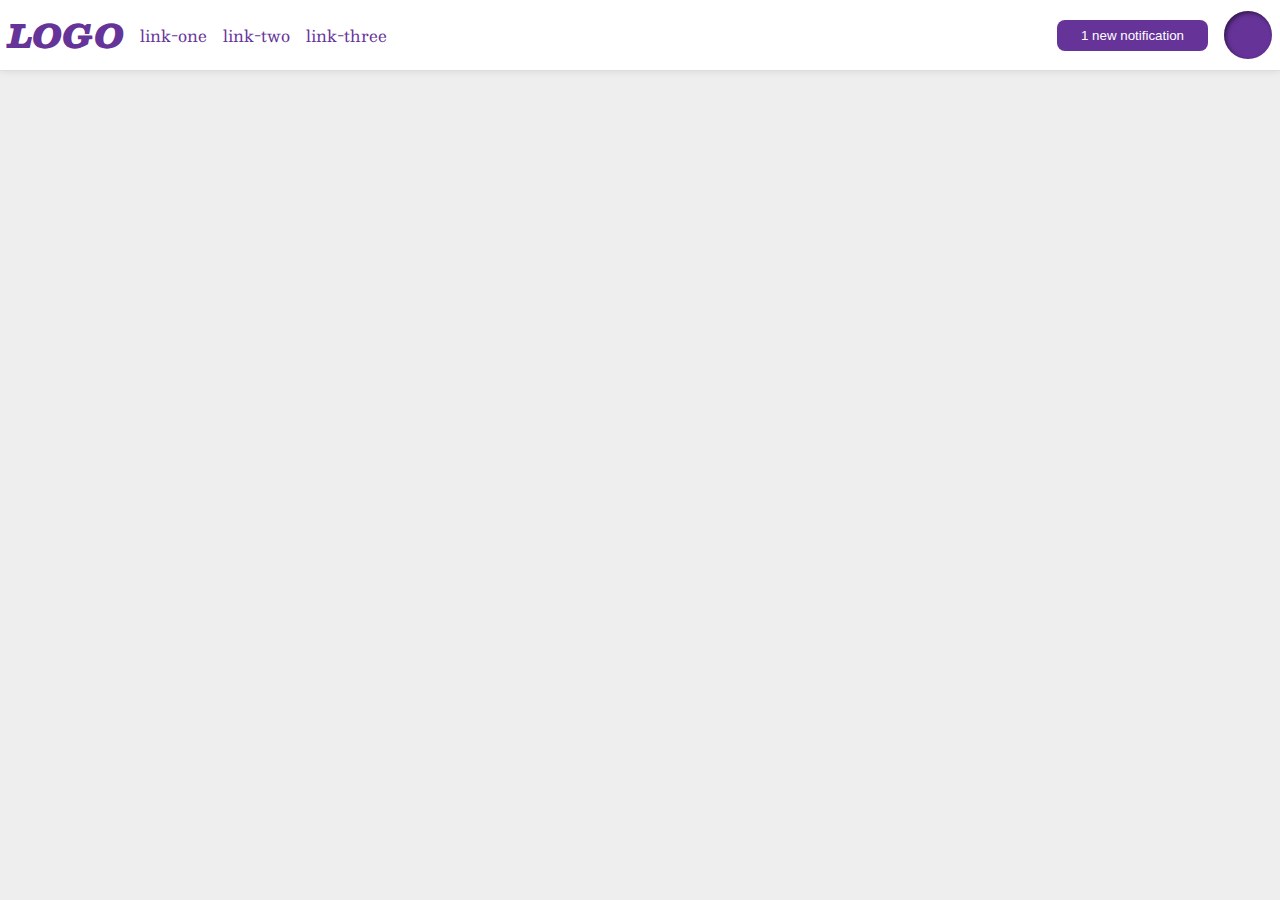
<file: flex/03-flex-header-2/index.html>
<!DOCTYPE html>
<html lang="en">
  <head>
    <meta charset="UTF-8">
    <meta http-equiv="X-UA-Compatible" content="IE=edge">
    <meta name="viewport" content="width=device-width, initial-scale=1.0">
    <title>Flex Header 2</title>
    <link rel="stylesheet" href="style.css">
  </head>
  <body>
    <div class="header">
      <div class="flexbox">
        <div class="logo">
          LOGO
        </div>
        <ul class="links">
          <li><a href="google.com">link-one</a></li>
          <li><a href="google.com">link-two</a></li>
          <li><a href="google.com">link-three</a></li>
        </ul>
      </div>

      <div class="flexbox">
        <button class="notifications">
          1 new notification
        </button>
        <div class="profile-image"></div>
      </div>

    </div>
  </body>
</html>
</file>
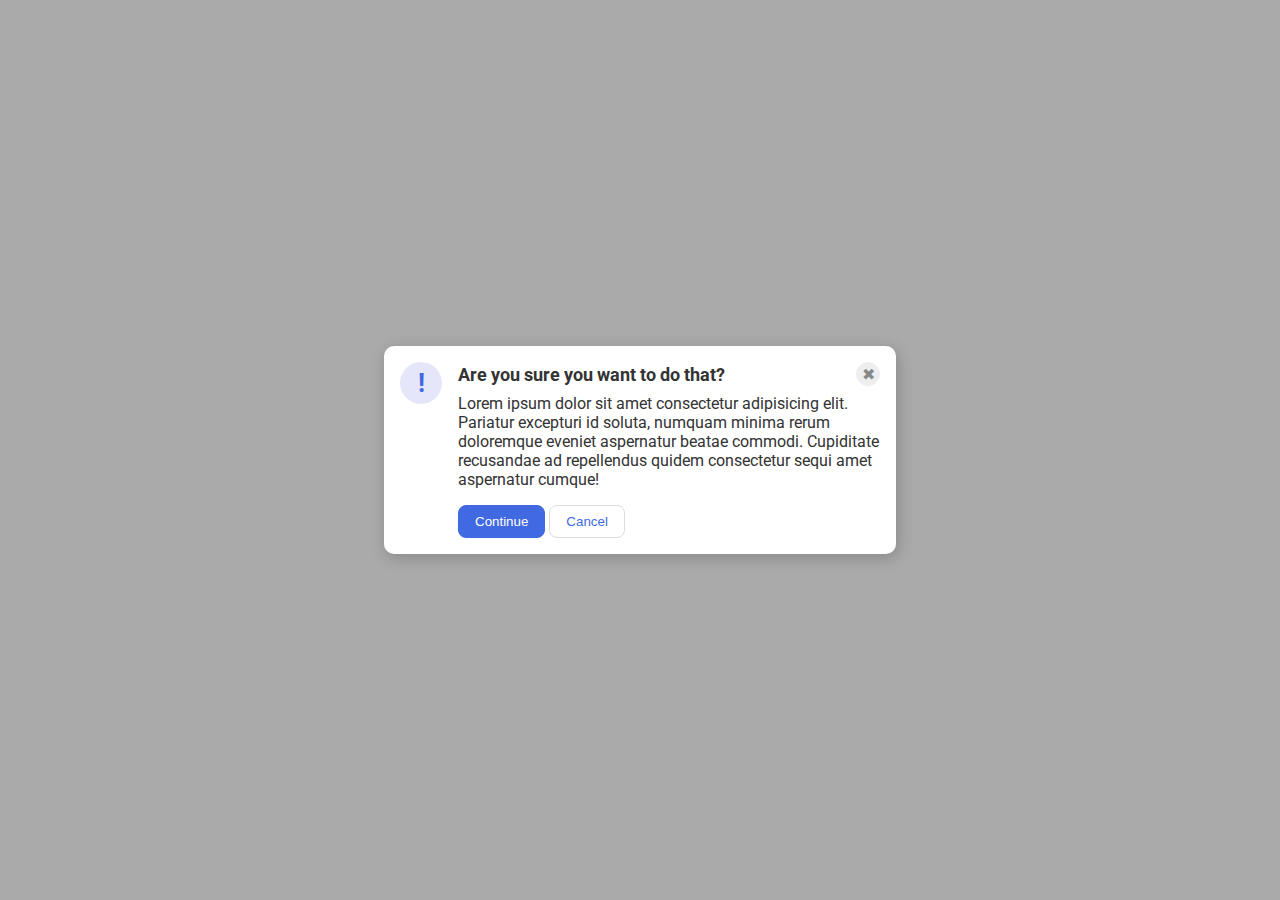
<file: flex/05-flex-modal/index.html>
<!DOCTYPE html>
<html lang="en">
  <head>
    <meta charset="UTF-8">
    <meta http-equiv="X-UA-Compatible" content="IE=edge">
    <meta name="viewport" content="width=device-width, initial-scale=1.0">
    <link rel="stylesheet" href="style.css">
    <title>Modal</title>
  </head>
  <body>
    <div class="modal">
      <div class="icon">!</div>

      <div class="container">
          <div class="header">
            Are you sure you want to do that?
            <button class="close-button">✖</button>
          </div>
  
        <div class="text">Lorem ipsum dolor sit amet consectetur adipisicing elit. Pariatur excepturi id soluta, numquam minima rerum doloremque eveniet aspernatur beatae commodi. Cupiditate recusandae ad repellendus quidem consectetur sequi amet aspernatur cumque!</div>
  
          <button class="continue">Continue</button>
          <button class="cancel">Cancel</button>
      </div>
    </div>
  </body>
</html>
</file>
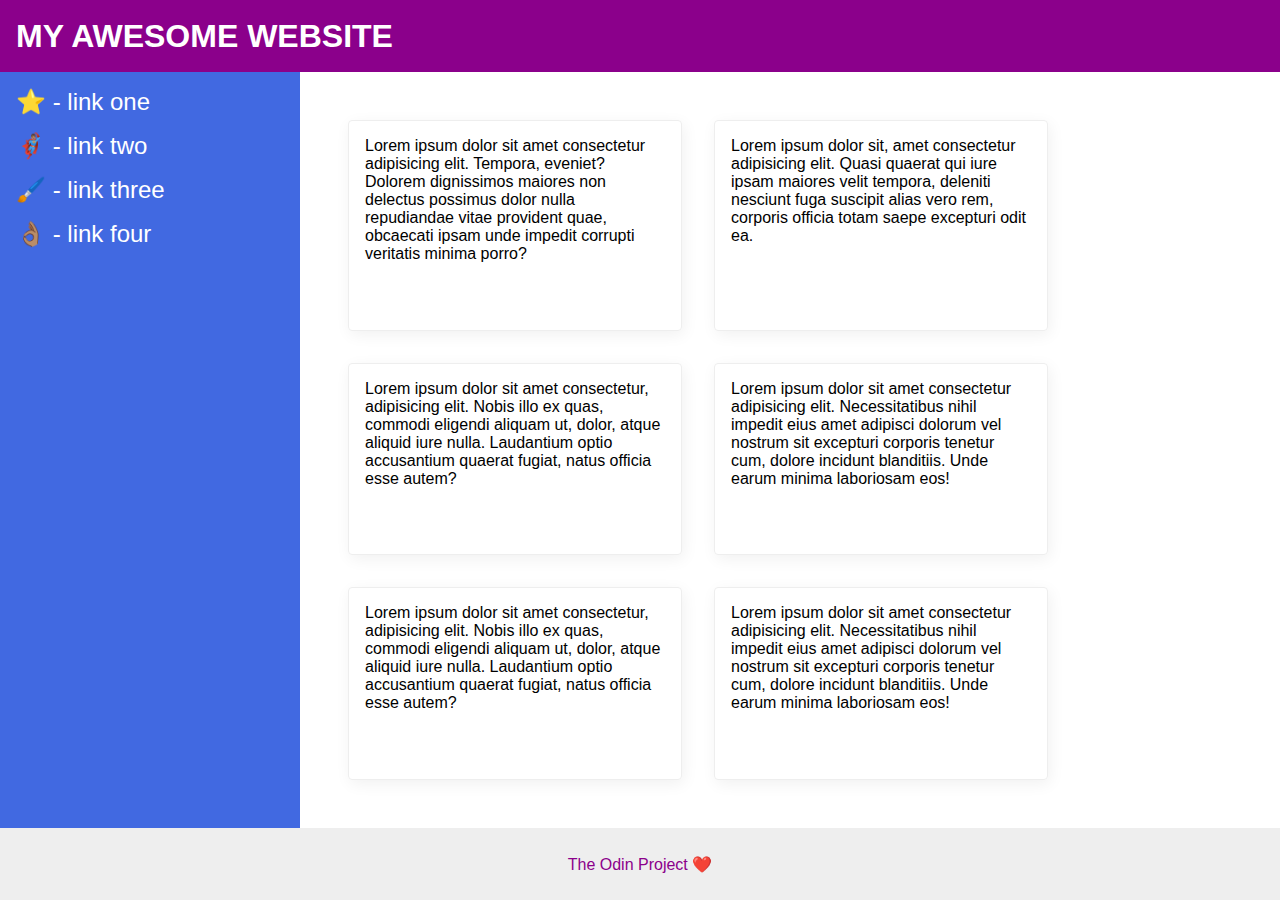
<file: flex/07-flex-layout-2/index.html>
<!DOCTYPE html>
<html lang="en">
  <head>
    <meta charset="UTF-8">
    <meta http-equiv="X-UA-Compatible" content="IE=edge">
    <meta name="viewport" content="width=device-width, initial-scale=1.0">
    <title>The Holy Grail</title>
    <link rel="stylesheet" href="style.css">
  </head>
  <body>
    <div class="header">
      MY AWESOME WEBSITE
    </div>
    
    <div class="container">
      <div class="sidebar">
        <ul>
          <li><a href="#">⭐ - link one</a></li>
          <li><a href="#">🦸🏽‍♂️ - link two</a></li>
          <li><a href="#">🖌️ - link three</a></li>
          <li><a href="#">👌🏽 - link four</a></li>
        </ul>
      </div>
  
      <div class="cards">
        <div class="card">Lorem ipsum dolor sit amet consectetur adipisicing elit. Tempora, eveniet? Dolorem dignissimos maiores non delectus possimus dolor nulla repudiandae vitae provident quae, obcaecati ipsam unde impedit corrupti veritatis minima porro?</div>
        <div class="card">Lorem ipsum dolor sit, amet consectetur adipisicing elit. Quasi quaerat qui iure ipsam maiores velit tempora, deleniti nesciunt fuga suscipit alias vero rem, corporis officia totam saepe excepturi odit ea.</div>
        <div class="card">Lorem ipsum dolor sit amet consectetur, adipisicing elit. Nobis illo ex quas, commodi eligendi aliquam ut, dolor, atque aliquid iure nulla. Laudantium optio accusantium quaerat fugiat, natus officia esse autem?</div>
        <div class="card">Lorem ipsum dolor sit amet consectetur adipisicing elit. Necessitatibus nihil impedit eius amet adipisci dolorum vel nostrum sit excepturi corporis tenetur cum, dolore incidunt blanditiis. Unde earum minima laboriosam eos!</div>
        <div class="card">Lorem ipsum dolor sit amet consectetur, adipisicing elit. Nobis illo ex quas, commodi eligendi aliquam ut, dolor, atque aliquid iure nulla. Laudantium optio accusantium quaerat fugiat, natus officia esse autem?</div>
        <div class="card">Lorem ipsum dolor sit amet consectetur adipisicing elit. Necessitatibus nihil impedit eius amet adipisci dolorum vel nostrum sit excepturi corporis tenetur cum, dolore incidunt blanditiis. Unde earum minima laboriosam eos!</div>
      </div>
    </div>

    
    <div class="footer">
      The Odin Project ❤️
    </div>

  </body>
</html>
</file>
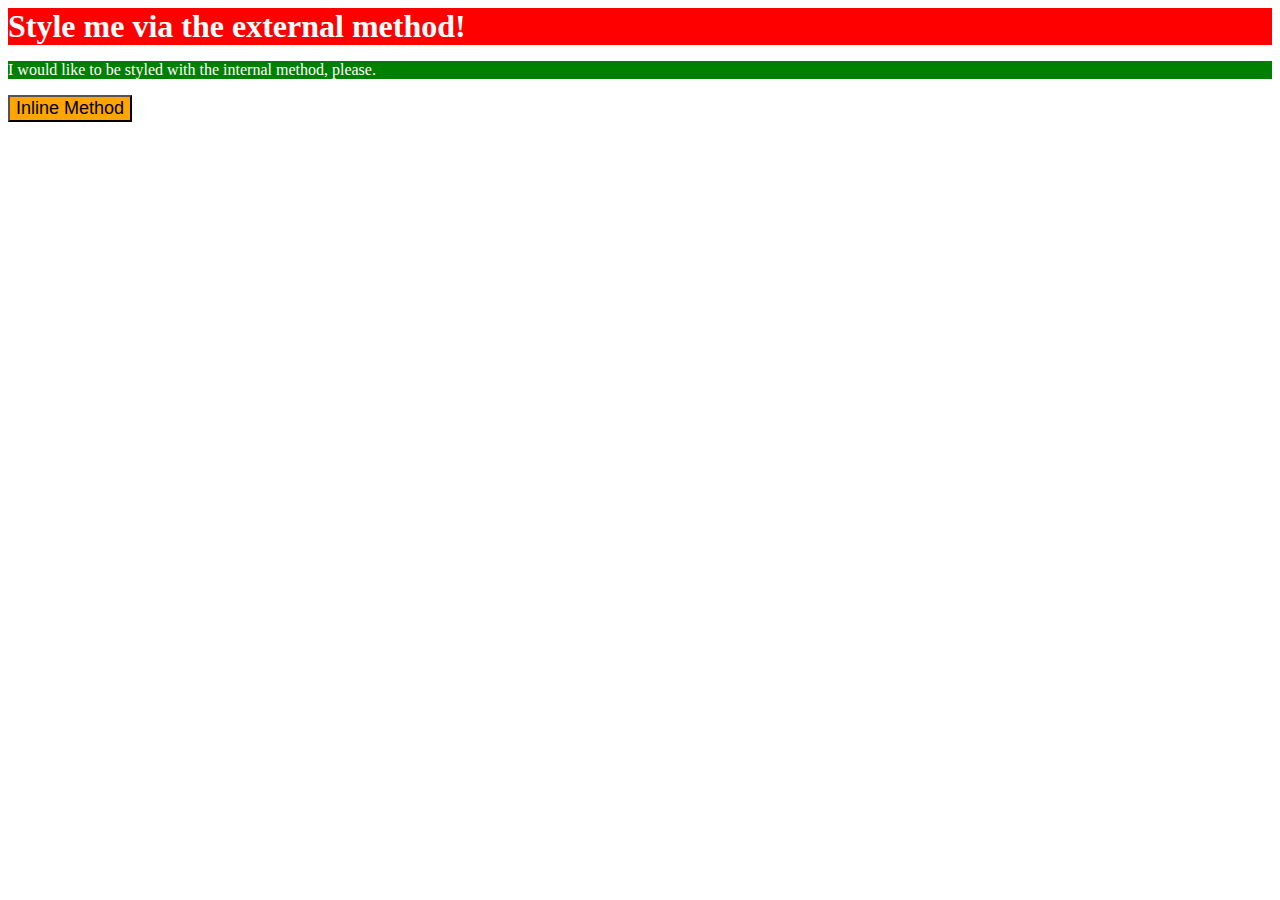
<file: foundations/01-css-methods/index.html>
<!DOCTYPE html>
<html lang="en">
  <head>
    <meta charset="UTF-8">
    <meta http-equiv="X-UA-Compatible" content="IE=edge">
    <meta name="viewport" content="width=device-width, initial-scale=1.0">
    <title>Methods for Adding CSS</title>
    <link rel="stylesheet" href="style.css">

    <style>
      p {
        color: white;
        background-color: green;
      }
    </style>
  </head>
  <body>
    <div>Style me via the external method!</div>
    <p>I would like to be styled with the internal method, please.</p>
    <button style="background-color: orange; font-size: 18px;">Inline Method</button>
  </body>
</html>
</file>
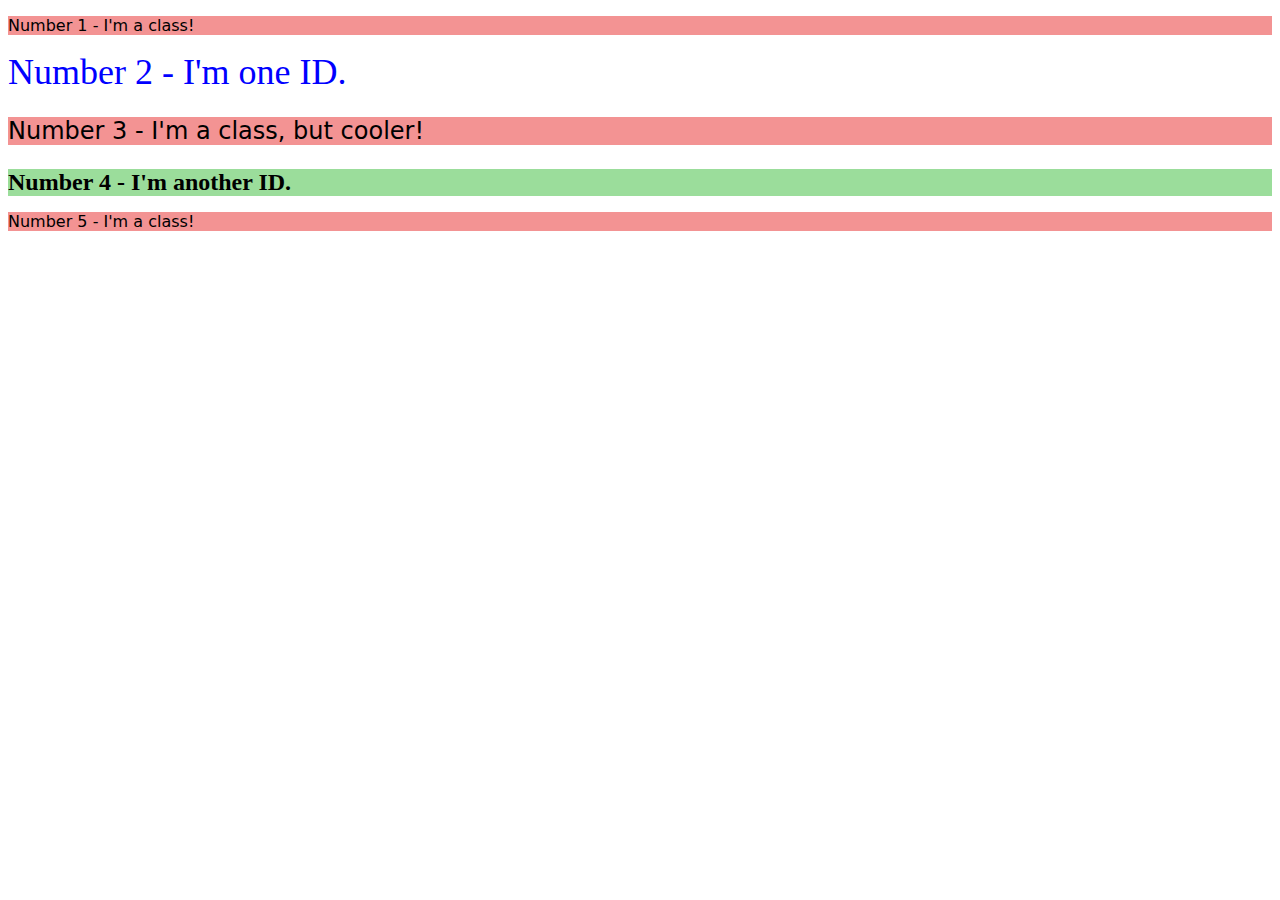
<file: foundations/02-class-id-selectors/index.html>
<!DOCTYPE html>
<html lang="en">
  <head>
    <meta charset="UTF-8">
    <meta http-equiv="X-UA-Compatible" content="IE=edge">
    <meta name="viewport" content="width=device-width, initial-scale=1.0">
    <title>Class and ID Selectors</title>
    <link rel="stylesheet" href="style.css">
  </head>
  <body>
    <p class="odd">Number 1 - I'm a class!</p>
    <div id="blue">Number 2 - I'm one ID.</div>
    <p class="odd big">Number 3 - I'm a class, but cooler!</p>
    <div id="green" class="big">Number 4 - I'm another ID.</div>
    <p class="odd">Number 5 - I'm a class!</p>
  </body>
</html>
</file>
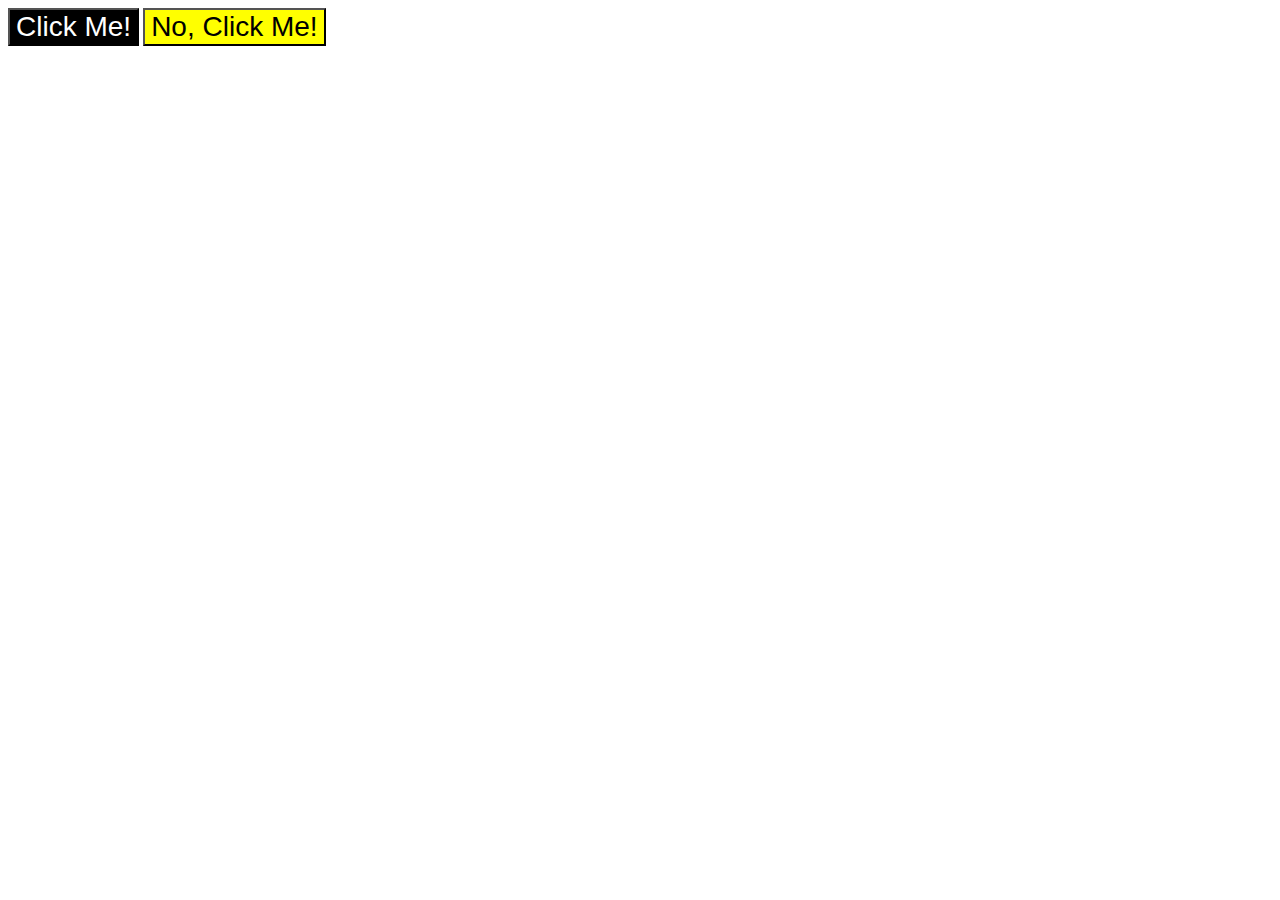
<file: foundations/03-grouping-selectors/index.html>
<!DOCTYPE html>
<html lang="en">
  <head>
    <meta charset="UTF-8">
    <meta http-equiv="X-UA-Compatible" content="IE=edge">
    <meta name="viewport" content="width=device-width, initial-scale=1.0">
    <title>Grouping Selectors</title>
    <link rel="stylesheet" href="style.css">
  </head>
  <body>
    <button class="first">Click Me!</button>
    <button class="second">No, Click Me!</button>
  </body>
</html>
</file>
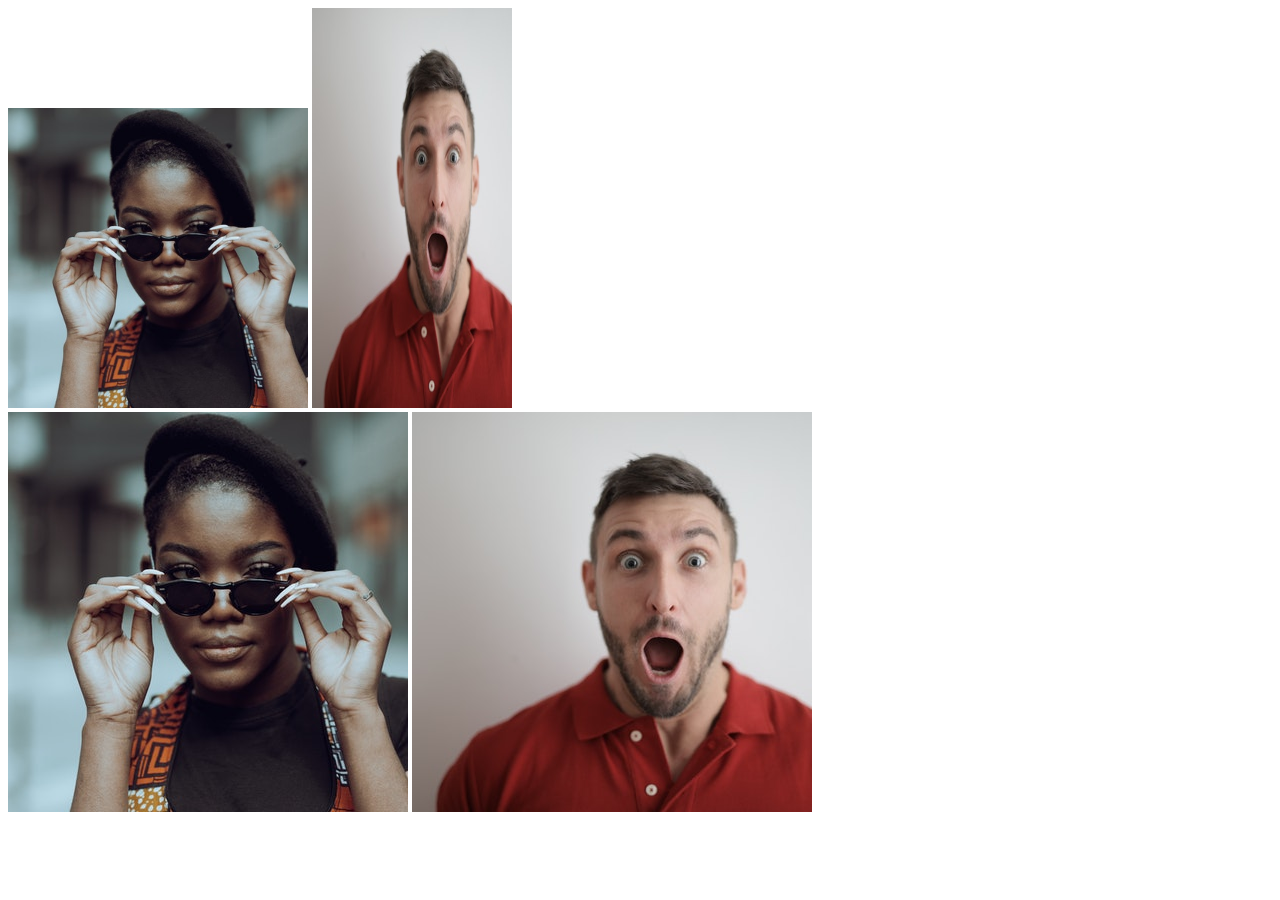
<file: foundations/04-chaining-selectors/index.html>
<!DOCTYPE html>
<html lang="en">
  <head>
    <meta charset="UTF-8">
    <meta http-equiv="X-UA-Compatible" content="IE=edge">
    <meta name="viewport" content="width=device-width, initial-scale=1.0">
    <title>Chaining Selectors</title>
    <link rel="stylesheet" href="style.css">
  </head>
  <body>
    <!-- Check image source path. Review Foundations lesson - Links and Images -->
    <!-- Use the classes BELOW this line -->
    <div>
      <img class="avatar proportioned" src="img/pexels-katho-mutodo-8434791.jpg" alt="Woman with glasses">
      <img class="avatar distorted" src="img/pexels-andrea-piacquadio-3777931.jpg" alt="Man with surprised expression">
    </div>
    <!-- Use the classes ABOVE this line -->
    <div>
      <img class="original proportioned" src="img/pexels-katho-mutodo-8434791.jpg" alt="Woman with glasses">
      <img class="original distorted" src="img/pexels-andrea-piacquadio-3777931.jpg" alt="Man with surprised expression">
    </div>
  </body>
</html>
</file>
<file: flex/03-flex-header-2/style.css>
/* this is some magical font-importing.  
you'll learn about it later. */
@import url('https://fonts.googleapis.com/css2?family=Besley:ital,wght@0,400;1,900&display=swap');

body {
  margin: 0;
  background: #eee;
  font-family: Besley, serif;
}

.header {
  background: white;
  border-bottom: 1px solid #ddd;
  box-shadow: 0 0 8px rgba(0,0,0,.1);

  padding: 8px;
  display: flex;
  justify-content: space-between;
}

.flexbox {
  display: flex;
  align-items: center;
  gap: 16px;
}

.profile-image {
  background: rebeccapurple;
  box-shadow: inset 2px 2px 4px rgba(0,0,0,.5);
  border-radius: 50%;
  width: 48px;
  height: 48px;
}

.logo {
  color: rebeccapurple;
  font-size: 32px;
  font-weight: 900;
  font-style: italic;
}

button {
  border: none;
  border-radius: 8px;
  background: rebeccapurple;
  color: white;
  padding: 8px 24px;
}

a {
  /* this removes the line under our links */
  text-decoration: none;
  color: rebeccapurple;
}

ul {
  list-style-type: none;

  margin: 0;
  padding: 0;
  display: flex;
  align-items: center;
  gap: 16px;
}
</file>
<file: flex/05-flex-modal/style.css>
@import url('https://fonts.googleapis.com/css2?family=Roboto:wght@400;700&display=swap');

html, body {
  height: 100%;
}

body {
  font-family: Roboto, sans-serif;
  margin: 0;
  background: #aaa;
  color: #333;
  /* I'll give you this one for free lol */
  display: flex;
  align-items: center;
  justify-content: center;
}

.modal {
  background: white;
  width: 480px;
  border-radius: 10px;
  box-shadow: 2px 4px 16px rgba(0,0,0,.2);

  padding: 16px;
  display: flex;
  gap: 16px;
}

.header {
  font-weight: bold;
  font-size: 18px;
  display: flex;
  align-items: center;
  justify-content: space-between;
  margin-bottom: 8px;
}

.text {
  margin-bottom: 16px;
}

.icon {
  color: royalblue;
  font-size: 26px;
  font-weight: 700;
  background: lavender;
  width: 42px;
  height: 42px;
  border-radius: 50%;
  display: flex;
  align-items: center;
  justify-content: center;

  flex-shrink: 0;
}

.close-button {
  background: #eee;
  border-radius: 50%;
  color: #888;
  font-weight: 400;
  font-size: 16px;
  height: 24px;
  width: 24px;
  display: flex;
  align-items: center;
  justify-content: center;
  border: 1px solid #eee;
  padding: 0;
}

button {
  cursor: pointer;
  padding: 8px 16px;
  border-radius: 8px;
}

button.continue {
  background: royalblue;
  border: 1px solid royalblue;
  color: white;
}

button.cancel {
  background: white;
  border: 1px solid #ddd;
  color: royalblue;
}
</file>
<file: flex/07-flex-layout-2/style.css>
body {
  font-family: -apple-system, BlinkMacSystemFont, 'Segoe UI', Roboto, Oxygen, Ubuntu, Cantarell, 'Open Sans', 'Helvetica Neue', sans-serif;
  margin: 0;
  min-height: 100vh;

  display: flex;
  flex-direction: column;
}

.header {
  height: 72px;
  background: darkmagenta;
  color: white;

  font-size: 32px;
  font-weight: 900;
  display: flex;
  align-items: center;
  padding: 0 16px;
}

.container {
  display: flex;
  flex: 1;
}

.cards {
  display: flex;
  flex-wrap: wrap;
  padding: 32px;
}

.card {
  border: 1px solid #eee;
  box-shadow: 2px 4px 16px rgba(0,0,0,.06);
  border-radius: 4px;

  padding: 16px;
  flex-basis: 300px;
  margin: 16px;
}

.sidebar {
  width: 300px;
  background: royalblue;
  box-sizing: border-box;

  flex-shrink: 0;
  padding: 16px;
}

ul {
  list-style: none;
  padding: 0;
  margin: 0;
}

li {
  margin-bottom: 16px;
}

a {
  color: white;
  text-decoration: none;
  font-size: 24px;
}

.footer {
  height: 72px;
  background: #eee;
  color: darkmagenta;

  display: flex;
  align-items: center;
  justify-content: center;
}
</file>
<file: foundations/01-css-methods/style.css>
div {
    background-color: red;
    color: white;
    font-size: 32px;
    font-weight: bold;
}
</file>
<file: foundations/02-class-id-selectors/style.css>
.odd {
    background-color: rgb(243, 147, 147);
    font-family: Verdana, "Dejavu Sans", sans-serif;
}

#blue {
    color: blue;
    font-size: 36px;
}

.big {
    font-size: 24px;
}

#green {
    background-color: rgb(155, 221, 155);
    font-weight: bold;
}
</file>
<file: foundations/03-grouping-selectors/style.css>
.first {
    color: white;
    background-color: black;
}

.second {
    background-color: yellow;
}

.first,
.second {
    font-size: 28px;
    font-family: Helvetica, "Times New Roman", sans-serif;
}
</file>
<file: foundations/04-chaining-selectors/style.css>
/* Add CSS Styling */
.avatar.proportioned {
    height: auto;
    width: 300px;
}

.avatar.distorted {
    height: 400px;
    width: 200px;
}
</file>
